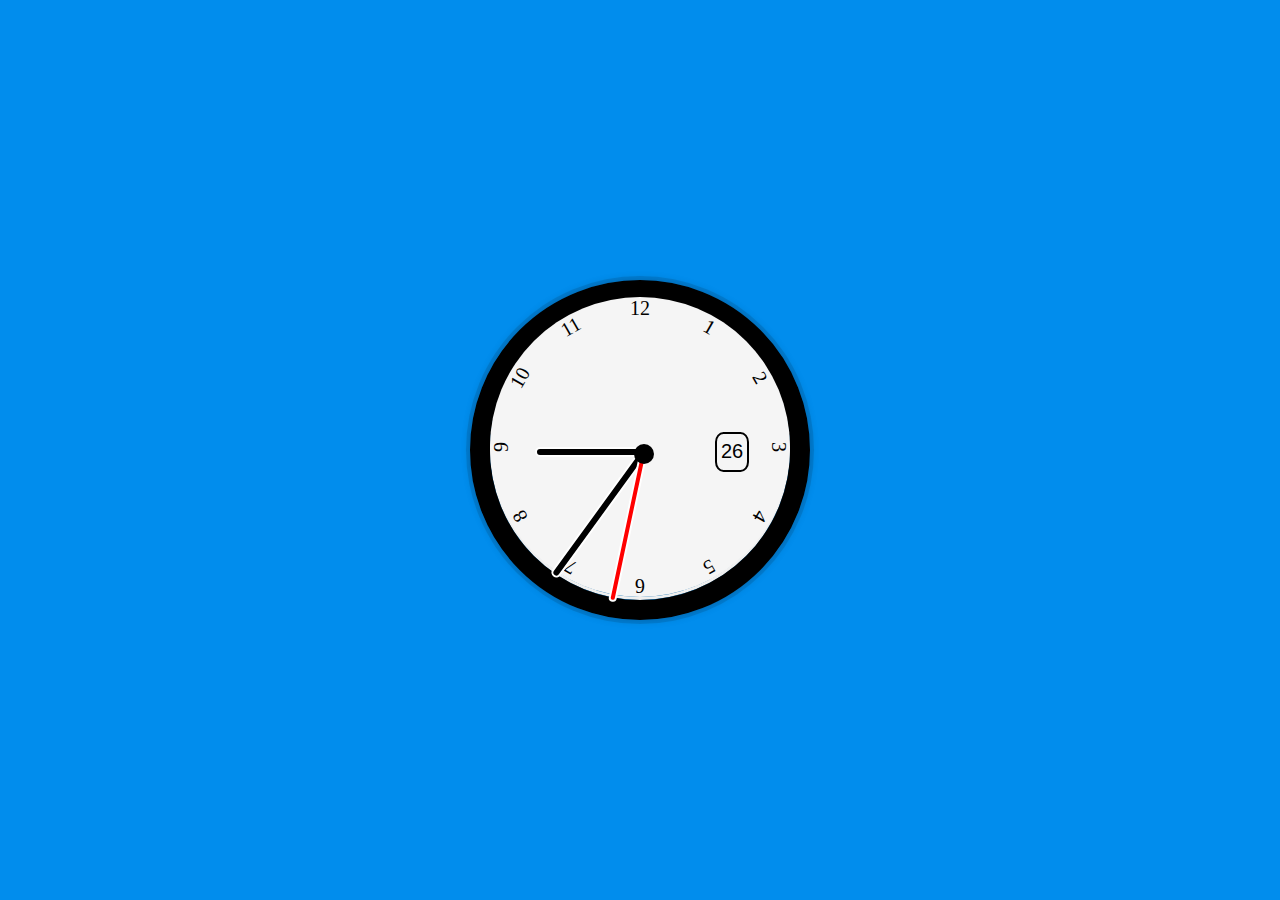
<file: 02 - JS and CSS Clock/index.html>
<!DOCTYPE html>
<html lang="en">
<head>
  <meta charset="UTF-8">
  <link rel="stylesheet" href="SRC/Styles.css">
  <title>JS + CSS Clock</title>
</head>
<body>


    <div class="clock">
      <div class="clock-face">
        <div class="hand hour-hand"></div>
        <div class="hand minute-hand"></div>
        <div class="hand second-hand"></div>
        <div class="number number1">1</div>
        <div class="number number2">2</div>
        <div class="number number3">3</div>
        <div class="number number4">4</div>
        <div class="number number5">5</div>
        <div class="number number6">6</div>
        <div class="number number7">7</div>
        <div class="number number8">8</div>
        <div class="number number9">9</div>
        <div class="number number10">10</div>
        <div class="number number11">11</div>
        <div class="number number12">12</div>
        <div class="date">23</div>
      </div>
    </div>


  

  <script src="SRC/Index.js"></script>
</body>
</html>
</file>
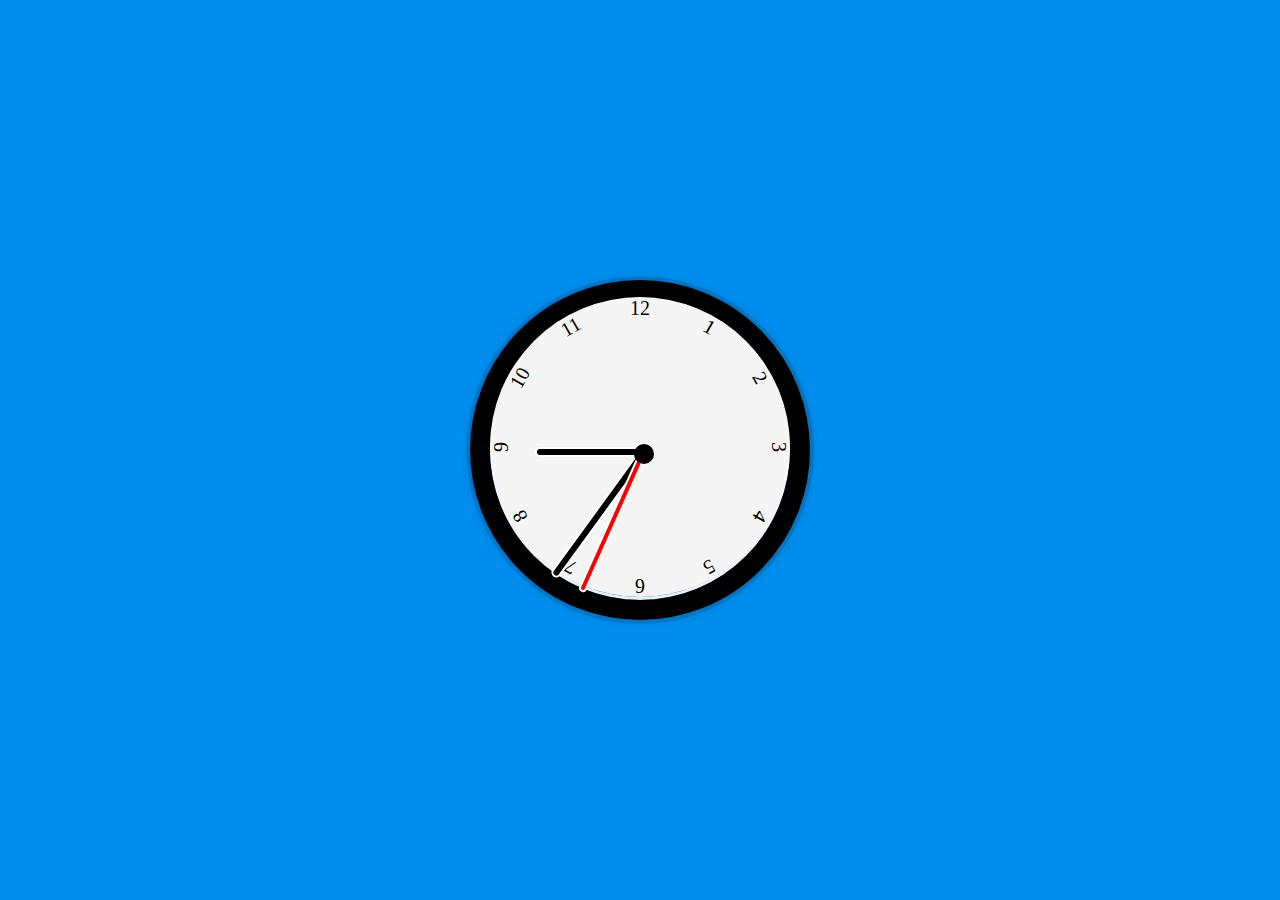
<file: 02 - JS and CSS Clock/index-START.html>
<!DOCTYPE html>
<html lang="en">
<head>
  <meta charset="UTF-8">
  <link rel="stylesheet" href="SRC/Styles.css">
  <title>JS + CSS Clock</title>
</head>
<body>


    <div class="clock">
      <div class="clock-face">
        <div class="hand hour-hand"></div>
        <div class="hand minute-hand"></div>
        <div class="hand second-hand"></div>
        <div class="number number1">1</div>
        <div class="number number2">2</div>
        <div class="number number3">3</div>
        <div class="number number4">4</div>
        <div class="number number5">5</div>
        <div class="number number6">6</div>
        <div class="number number7">7</div>
        <div class="number number8">8</div>
        <div class="number number9">9</div>
        <div class="number number10">10</div>
        <div class="number number11">11</div>
        <div class="number number12">12</div>
      </div>
    </div>


  

  <script src="SRC/Index.js"></script>
</body>
</html>
</file>
<file: 02 - JS and CSS Clock/SRC/Styles.css>
html {
    background: #018DED url(https://unsplash.it/1500/1000?image=881&blur=5);
    background-size: cover;
    font-family: 'helvetica neue';
    text-align: center;
    font-size: 10px;
  }

  body {
    margin: 0;
    font-size: 2rem;
    display: flex;
    flex: 1;
    min-height: 100vh;
    align-items: center;
  }

.clock::after {
  content: '';
  position: absolute;
  background: black;
  z-index: 11;
  width: 20px;
  height: 20px;
  top: 48%;
  left: 48%;
  border-radius: 50%;
  transform: translateX(-50%, -50%);
}

  .clock {
    width: 30rem;
    height: 30rem;
    border: 20px solid black;
    border-radius: 50%;
    margin: 50px auto;
    position: relative;
    box-shadow:
      0 0 0 4px rgba(0,0,0,0.1),
      inset 0 0 0 3px #EFEFEF,
      inset 0 0 10px black,
      0 0 10px rgba(0,0,0,0.2);
  }

  .clock-face {
    position: relative;
    background: whitesmoke;
    border-radius: 100%;
    width: 100%;
    height: 100%;
    transform: translateY(-3px); /* account for the height of the clock hands */
  }

  .hand {
    width: 50%;
    height: 6px;
    background: black;
    border: solid white 2px;
    border-radius: 25px 0px 0px 25px;
    position: absolute;
    top: 50%;
    transform-origin: 100%;
    transform: rotate(90deg);
    transition-timing-function: cubic-bezier(0.1, 2.7, 0.58, 1);
    transform: translateX(-50%);
    z-index: 10;

  }

  .clock .number {
  --rotation: 0;
  position: absolute;
  width: 100%;
  height: 100%;
  transform: rotate(var(--rotation));
}

.clock .number1 { --rotation: 30deg;}
.clock .number2 { --rotation: 60deg;}
.clock .number3 { --rotation: 90deg;}
.clock .number4 { --rotation: 120deg;}
.clock .number5 { --rotation: 150deg;}
.clock .number6 { --rotation: 180deg;}
.clock .number7 { --rotation: 210deg;}
.clock .number8 { --rotation: 240deg;}
.clock .number9 { --rotation: 270deg;}
.clock .number10 { --rotation: 300deg;}
.clock .number11 { --rotation: 330deg;}


.date {
  position: absolute;
  height: 10%;
  width: 10%;
  border: black solid 2px;
  left: 75%;
  top: 45%;
  font-family: sans-serif;
  padding-top: 2%;
  border-radius: 25%;
}
.second-hand {
    background: red;
    height: 4px;
  }

.hour-hand {
  width: 35%;
  left: 15%;
}
</file>
